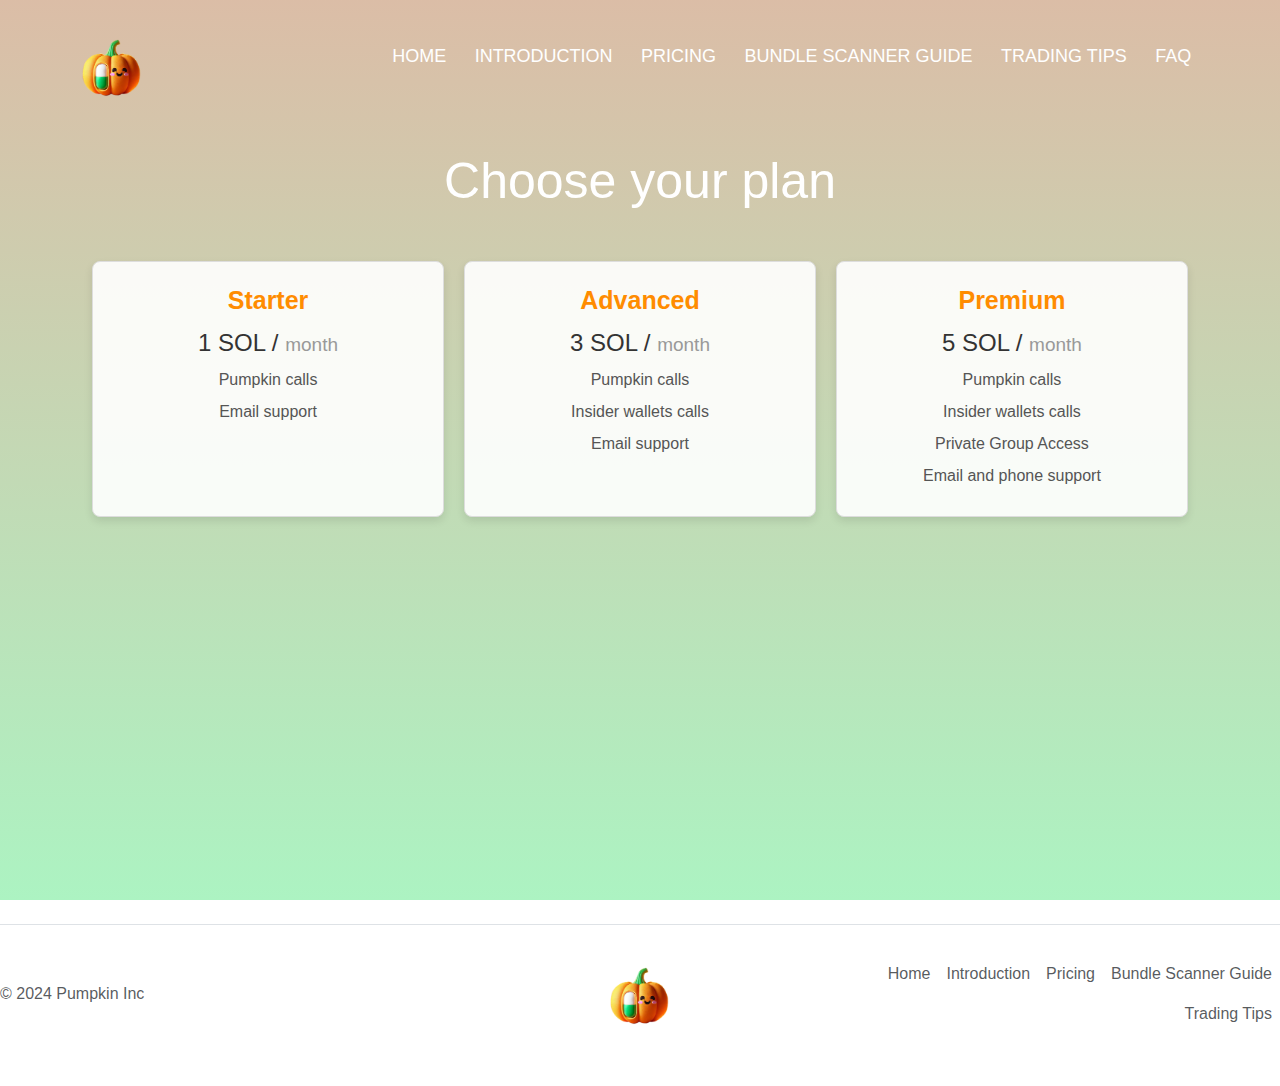
<file: pumpfun_frontend_html/pricing.html>
<!DOCTYPE html>
<html>
    <head>
        <meta name="viewport" content="width=device-width, initial-scale=1.0">
        <title>Pricing Plan</title>
        <link rel="stylesheet" href="style.css">
        <link href="https://cdn.jsdelivr.net/npm/bootstrap@5.3.3/dist/css/bootstrap.min.css" rel="stylesheet" integrity="sha384-QWTKZyjpPEjISv5WaRU9OFeRpok6YctnYmDr5pNlyT2bRjXh0JMhjY6hW+ALEwIH" crossorigin="anonymous">

    </head>
    <body>
    <section class="header">
        <nav>
            <a href="index.html"> <img src="images/pumpkin.png" class=""></a>
            <div class="nav-links" id="navLinks">
                <i class="fa-solid fa-circle-xmark" onclick="hideMenu()"></i>
                <ul>
                    <li><a href="index.html">HOME</a> </li>
                    <li><a href="introduction.html">INTRODUCTION</a> </li>
                    <li><a href="pricing.html">PRICING</a> </li>
                    <li><a href="bundle-scanner-guide.html">BUNDLE SCANNER GUIDE</a></li>
                    <li><a href="trading-tips.html">TRADING TIPS</a></li>
                    <li><a href="faq.html">FAQ</a></li>
                </ul>
            </div>
            <i class="fa-solid fa-bars" onclick="showMenu()"></i>
        </nav>    
    <div class="container">
        <h2>Choose your plan</h2>
        <div class="price-row">
            <div class="price-col">
                <p>Starter</p>
                <h3>1 SOL / <span>month</span></h3>
                <ul>
                    <li>Pumpkin calls</li>
                    <li>Email support</li>
                </ul>
            </div>
            <div class="price-col">
                <p>Advanced</p>
                <h3>3 SOL / <span>month</span></h3>
                <ul>
                    <li>Pumpkin calls</li>
                    <li>Insider wallets calls</li>
                    <li>Email support</li>
                </ul>
            </div><div class="price-col">
                <p>Premium</p>
                <h3>5 SOL / <span>month</span></h3>
                <ul>
                    <li>Pumpkin calls</li>
                    <li>Insider wallets calls</li>
                    <li>Private Group Access</li>
                    <li>Email and phone support</li>
                </ul>
            </div>
        </div>
    </div>
</section>
<!------Footer-->
<footer class="d-flex flex-wrap justify-content-between align-items-center py-3 my-4 border-top">
    <p class="col-md-4 mb-0 text-body-secondary"> © 2024 Pumpkin Inc</p>
        <a href="index.html"> <img src="images/pumpkin.png" class=""></a>
    </a>
    <ul class="nav col-md-4 justify-content-end">
      <li class="nav-item"><a href="index.html" class="nav-link px-2 text-body-secondary">Home</a></li>
      <li class="nav-item"><a href="introduction.html" class="nav-link px-2 text-body-secondary">Introduction</a></li>
      <li class="nav-item"><a href="pricing.html" class="nav-link px-2 text-body-secondary">Pricing</a></li>
      <li class="nav-item"><a href="bundle-scanner-guide.html" class="nav-link px-2 text-body-secondary">Bundle Scanner Guide</a></li>
      <li class="nav-item"><a href="trading-tips.html" class="nav-link px-2 text-body-secondary">Trading Tips</a></li>
    </ul>
</footer>
    </body>
</html>
</file>
<file: pumpfun_frontend_html/style.css>
*{
    margin: 0;
    padding: 0;
    font-family: 'Poppins', sans-serif;
    
}

.header{
    min-height: 100vh;
    width: 100%;
    background-image:linear-gradient(rgba(204, 161, 129, 0.7),rgba(137, 238, 168, 0.7));
    background-position: center;
    background-size: cover;
    position: relative;
}
nav{
    display: flex;
    padding: 1% 6%;
    justify-content: space-between;
    align-items: center;

}
nav img{
    width: 70px;
    transition: transform 0.3s, box-shadow 0.3s;
}
nav img:hover {
    transform: translateY(-5px);
}

.nav-links{
    flex: 1;
    text-align: right;
}
.nav-links ul li{
    list-style: none;
    display: inline-block;
    padding: 8px 12px;
    position: relative;
}
.nav-links ul li a{
    color: #fff;
    text-decoration: none;
    font-size: 18px;
}
.nav-links ul li::after{
    content: '';
    width: 0%;
    height: 2px;
    background: #f4f0f0;
    display: block;
    margin: auto;
    transition: 0.5s;
}
.nav-links ul li:hover::after{
    width: 100%;
}
.content {
    display: flex;
    justify-content: flex-end; /* Aligns the image to the right */
    padding: 20px;
  }
  
.responsive-right {
    flex: 1; /* Chiếm không gian cân bằng */
    max-width: 50%; /* Giới hạn chiều rộng */
    height: auto; /* Giữ tỷ lệ ảnh */
    object-fit: cover;
    margin-top: -260px;
}
  
.text-box{
    width: 80%;
    color: #fff;
    position: absolute;
    top: 50%;
    left: 50%;
    transform: translate(-50%, -80%);
}

.text-box h1{
    font-size: 62px;
}

.text-box p{
    margin: 10px 0 40px;
    font-size: 14px;
    color: #fff;
}

.hero-btn{
    display: inline-block;
    text-decoration: none;
    color: #fff;
    border: 1px solid #fff;
    padding: 12px 34px;
    font-size: 13px;
    background:transparent;
    position: relative;
    border-radius: 5px;
    cursor: pointer;
    transition: 0.3s ease
}
.hero-btn:hover{
    border: 1px solid #f44336;
    background: #f44336;
    transition: 1s;
}
nav .fa{
    display: none;
}
@media(max-width: 700px){
    .text-box h1{
        font-size: 62px;
    }
    .nav-link ul li{
        display: block;
    }
    .nav-links{
        position: absolute;
        background: #f44336;
        height: 100vh;
        width: 200px;
        top: 0;
        right: -200px;
        text-align: left;
        z-index: 2;
        transition: 1s;
    }
    nav .fa{
        display: block;
        color: #fff;
        margin: 10px;
        font-size: 22px;
        cursor: pointer;
    }
    .nav-links ul{
        padding: 30px;
    }
    .responsive-right {
        position: static; /* Hình ảnh trở lại vị trí mặc định */
        margin-top: 20px; /* Thêm khoảng cách nếu cần */
        max-width: 100%; /* Hình ảnh chiếm toàn bộ chiều rộng */
    }
}
/*----introduction page and trading tips page-----*/
.text-box-container {
    position: absolute; /* Đặt phần tử chèn lên nội dung khác */
    top: 43%; /* Căn giữa theo chiều dọc */
    left: 50%; /* Căn giữa theo chiều ngang */
    transform: translate(-50%, -50%); /* Dịch chuyển phần tử chính giữa */
    background-color: rgba(255, 255, 255, 0.9); /* Nền trắng trong suốt */
    padding: 40px; /* Khoảng cách bên trong */
    border-radius: 15px; /* Bo góc */
    box-shadow: 0 4px 12px rgba(0, 0, 0, 0.2); /* Bóng đổ */
    width: 80%; /* Chiều rộng lớn hơn */
    max-width: 80%; /* Giới hạn chiều rộng */
    text-align: center; /* Căn giữa nội dung */
    z-index: 10; /* Đảm bảo nằm trên cùng */
    height: auto;/* Chiều dài tự động thay đổi theo nội dung */
    margin-top: 10px; 
}

.text-box-container-tips {
    position: absolute;/* Đặt phần tử chèn lên nội dung khác */
    top: 50%; /* Căn giữa theo chiều dọc */
    left: 50%;
    transform: translate(-50%,-8%); /* Dịch chuyển phần tử chính giữa */
    background-color: rgba(255, 255, 255, 0.9); /* Nền trắng trong suốt */
    padding: 40px; /* Khoảng cách bên trong */
    border-radius: 15px; /* Bo góc */
    box-shadow: 0 4px 12px rgba(0, 0, 0, 0.2); /* Bóng đổ */
    width: 80%; /* Chiều rộng lớn hơn */
    max-width: 80%; /* Giới hạn chiều rộng */
    text-align: center; /* Căn giữa nội dung */
    z-index: 10; /* Đảm bảo nằm trên cùng */
    height: auto; /* Chiều dài tự động thay đổi theo nội dung */
    
}
.text-box-container-guide {
    position: absolute;/* Đặt phần tử chèn lên nội dung khác */
    top: 30%; /* Căn giữa theo chiều dọc */
    left: 50%;
    transform: translate(-50%,-8%); /* Dịch chuyển phần tử chính giữa */
    background-color: rgba(255, 255, 255, 0.9); /* Nền trắng trong suốt */
    padding: 40px; /* Khoảng cách bên trong */
    border-radius: 15px; /* Bo góc */
    box-shadow: 0 4px 12px rgba(0, 0, 0, 0.2); /* Bóng đổ */
    width: 80%; /* Chiều rộng lớn hơn */
    max-width: 80%; /* Giới hạn chiều rộng */
    text-align: center; /* Căn giữa nội dung */
    z-index: 10; /* Đảm bảo nằm trên cùng */
    height: auto; /* Chiều dài tự động thay đổi theo nội dung */
    
}


.text-box-container p  {
        font-family: 'Poppins', sans-serif;
        font-weight: 400;
        font-style: normal;
        line-height: 1.8; /* Căn chỉnh khoảng cách giữa các dòng */
        margin-bottom: 20px;
      }

.text-box-container-tips p  {
        font-family: 'Poppins', sans-serif;
        font-weight: 400;
        font-style: normal;
        line-height: 1.8; /* Căn chỉnh khoảng cách giữa các dòng */
        margin-bottom: 20px;
        font-size: 15px;
      }

/*----pricing plan-----*/
.container {
    text-align: center;
    padding: 20px;
  }
  
  .container h2 {
    margin-bottom: 50px;
    font-size: 50px;
    color: #fff;
  }
  
  /* Dòng chứa các cột */
  .price-row {
    display: flex;
    justify-content: center; /* Căn giữa các cột */
    gap: 20px; /* Khoảng cách giữa các cột */
    flex-wrap: wrap; /* Để đảm bảo bố cục không bị vỡ trên màn hình nhỏ */
  }
  
  /* Cột */
  .price-col {
    flex: 1 1 calc(33.33% - 20px); /* Mỗi cột chiếm 1/3 hàng, trừ khoảng cách */
    max-width: calc(33.33% - 20px);
    background-color: rgba(255, 255, 255, 0.9);
    border: 1px solid #ddd;
    border-radius: 8px;
    padding: 20px;
    box-shadow: 0 4px 8px rgba(0, 0, 0, 0.1);
    transition: transform 0.3s, box-shadow 0.3s;
  }
  
  /* Hover hiệu ứng */
  .price-col:hover {
    transform: translateY(-10px);
    box-shadow: 0 8px 16px rgba(0, 0, 0, 0.2);
  }
  
  /* Tiêu đề gói */
  .price-col p {
    font-size: 25px;
    font-weight: bold;
    color: darkorange;
    margin-bottom: 10px;
  }
  
  /* Giá */
  .price-col h3 {
    font-size: 24px;
    color: #333;
    margin: 10px 0;
  }
  
  .price-col h3 span {
    font-size: 19px;
    color: #999;
  }
  
  /* Danh sách */
  .price-col ul {
    list-style: none;
    padding: 0;
    margin: 0;
  }
  
  .price-col ul li {
    font-size: 16px;
    color: #555;
    margin: 8px 0;
  }
  
/*----footer----*/
.footer{
    width: 100%;
    text-align: center;
    padding: 30px 0;
}
.footer h4{
    margin-bottom: 25px;
    margin-top: 20px;
    font-weight: 600;
}
footer img{
    width: 70px;
    transition: transform 0.3s, box-shadow 0.3s;
}
footer img:hover {
    transform: translateY(-5px);
}
</file>
